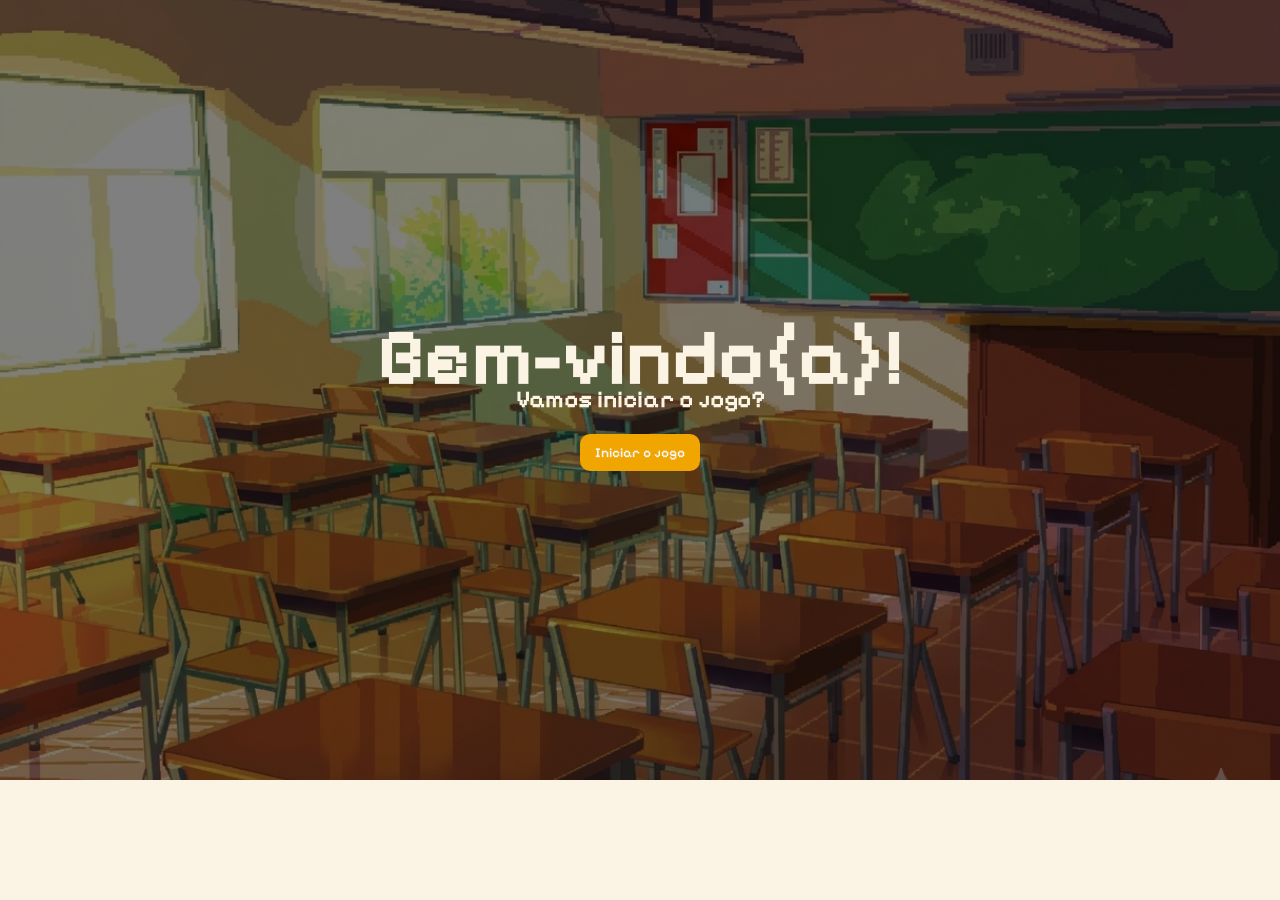
<file: index.html>
<!DOCTYPE html>
<html lang="en">
<head>
    <meta charset="UTF-8">
    <meta name="viewport" content="width=device-width, initial-scale=1.0">
    <title>Salvation Of the Computing World - Início</title>
    <link rel="stylesheet" href="index.css">
    <link rel="icon" href="assets/logo/meta.png">
</head>
<body>
    <div class="fundo-home">
        <div class="titulo">
        <h1>Bem-vindo(a)!</h1> 
    </div>

    <div class="subtitulo">
        <h2>Vamos iniciar o jogo?</h2>  
    </div>

        <a href="jogo.html">
            <button class="botao">Iniciar o jogo</button>
        </a>



    </div>
</body>
</html>
</file>
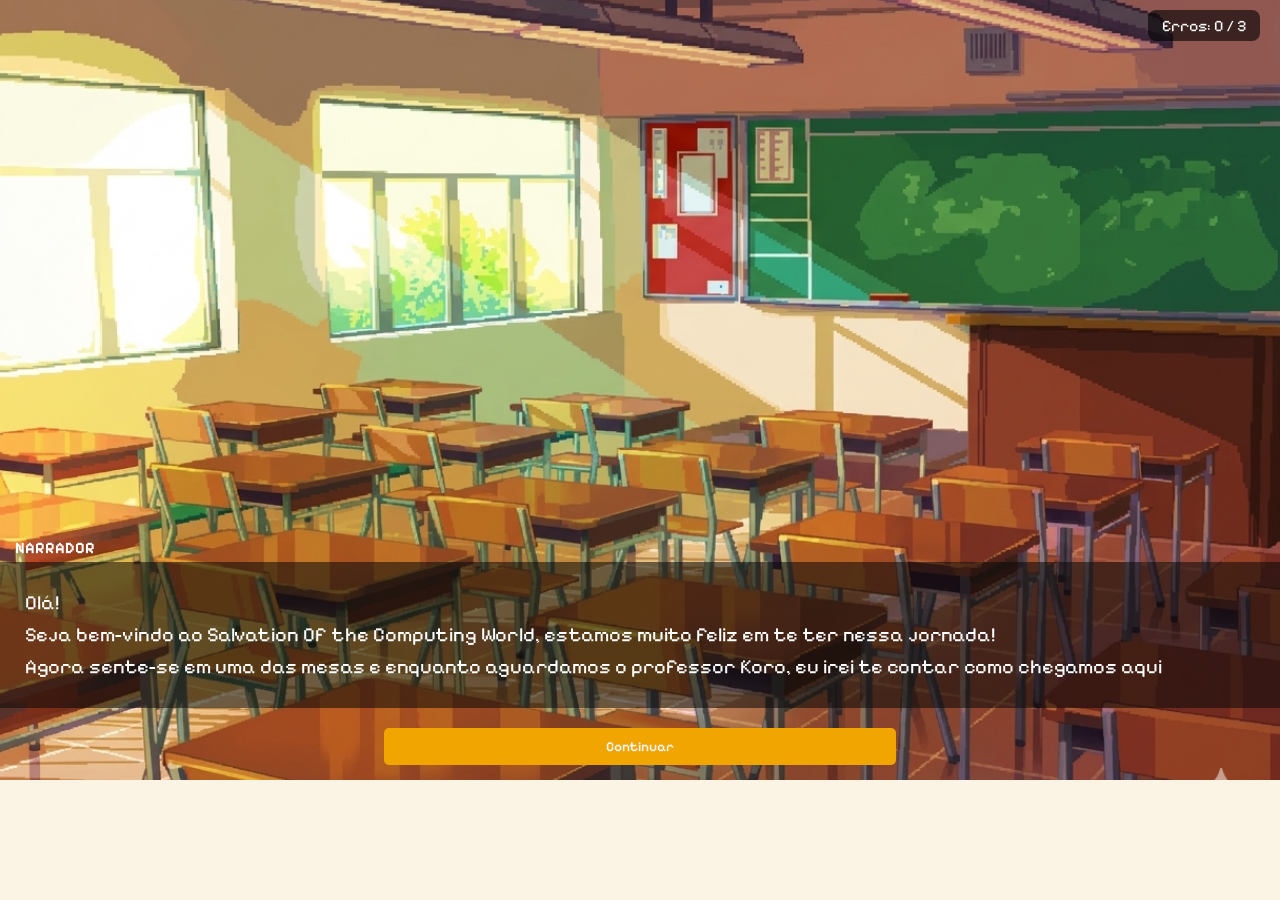
<file: jogo.html>
<!DOCTYPE html>
<html lang="en">

<head>
    <meta charset="UTF-8">
    <meta name="viewport" content="width=device-width, initial-scale=1.0">
    <title>Salvation Of the Computing World - Jogo</title>
    <link rel="stylesheet" href="jogo.css">
    <link rel="icon" href="assets/logo/meta.png">
</head>

<body>
    <div class="fundo-home" id="fundo-home">
        <div id="contador-erros" class="contador-erros"> Erros: 0 / 3</div>
        <div class="caixaDialogo">
            <div id="nome" class="nome">Narrador</div>
            <div id="texto" class="texto">Olá! <br> Seja bem-vindo ao Salvation Of the Computing World, estamos muito
                feliz em te ter nessa jornada! <br> Agora sente-se em uma das mesas e enquanto aguardamos o professor
                Koro, eu irei te contar como chegamos aqui</div>

            <div id="botoes" class="botoes">
                <button onclick="inicio()">Continuar</button>
            </div>
        </div>

</body>

</html>
<script>
    let nomeJogador = ``
    let erros = 0
    let acertos = 0
    let perguntaAtual = 0

    let fundo = document.getElementById(`fundo-home`)
    let contadorErros = document.getElementById(`contador-erros`)
    let nome = document.getElementById(`nome`)
    let texto = document.getElementById(`texto`)
    let botoes = document.getElementById(`botoes`)


    /*json com todas as perguntas e respostas(esperando validação do professor)**/

    let perguntas = [
        {
            "dialogo": `certo?! Vamos para a primeira pergunta! Temos um componente essencial para executar e processar instruções. Qual seria ele?`,
            "opcoes": [`CPU`, `GPU`, `RAM`, `HD`],
            "correta": `CPU`,
            "textoAcerto": `A CPU é o cérebro do computador, responsável por executar e processar todas as instruções do sistema!`
        },
        {
            "dialogo": `Próxima pergunta, quando estudamos portas logicas, estudamos que o computador processa as informações de um jeito diferente, qual componente computacional é responsável por realizar operações lógicas?`,
            "opcoes": [`CPU`, `ULA`, `RAM`, `Barramento`],
            "correta": `ULA`,
            "textoAcerto": `A ULA, Unidade Lógica e Aritmética, é responsável por realizar todas as operações lógicas e matemáticas dentro do computador!`
        },
        {
            "dialogo": `Continuando, como todos vocês sabem, eu sou uma criatura que consigo me movimentar em Mach 20 e dentro dos computadores temos uma memória que é rápida assim como eu, você sabe qual é?`,
            "opcoes": [`Memória RAM`, `Memória ROM`, `Registradores`, `Cache L3`],
            "correta": `Registradores`,
            "textoAcerto": `Os Registradores são a memória mais rápida do computador, ficam dentro da própria CPU!`
        },
        {
            "dialogo": `! ! Agora vamos fazer um jogo de advinha, eu sou um componente essencial do computador, responsável por armazenar temporariamente as informações que estão sendo usadas no momento. Quanto maior eu for, mais programas e tarefas podem funcionar ao mesmo tempo sem lentidão. Quem sou eu?`,
            "opcoes": [`SSD`, `Memória RAM`, `Memória ROM`, `Registrador`],
            "correta": `Memória RAM`,
            "textoAcerto": `A Memória RAM armazena temporariamente os dados em uso. Quanto mais RAM, mais programas rodando ao mesmo tempo!`
        },
        {
            "dialogo": `! É um componente que guarda dados essenciais para o funcionamento do firmware mais importante para o sistema computacional, o BIOS, de qual componente eu estou falando?`,
            "opcoes": [`Memória RAM`, `HD`, `Memória ROM`, `Flash`],
            "correta": `Memória ROM`,
            "textoAcerto": `A Memória ROM guarda dados permanentes como o BIOS, essenciais para iniciar o computador!`
        },
        {
            "dialogo": `! O que é, o que é? Guarda informações mesmo quando o computador é desligado, pode ser apagada com luz ultravioleta e depois reprogramada. Quem sou eu?`,
            "opcoes": [`RAM`, `ROM`, `Flash`, `EPROM`],
            "correta": `EPROM`,
            "textoAcerto": `A EPROM pode ser apagada com luz ultravioleta e reprogramada. É uma memória não volátil muito especial!`
        },
        {
            "dialogo": `! Agora temos uma memória diferente das demais, ela é uma memória usada em pen drives e SSDs para guardar arquivos mesmo com o dispositivo desligado, de qual memória estamos falando?`,
            "opcoes": [`RAM`, `ROM`, `Flash`, `EPROM`],
            "correta": `Flash`,
            "textoAcerto": `A memória Flash é usada em pen drives e SSDs. Ela guarda dados sem precisar de energia elétrica constante!`
        },
        {
            "dialogo": `! Hora do desafio! Sem mim, seus arquivos, jogos e documentos desapareceriam se você desligasse o seu computador, você sabe quem eu sou?`,
            "opcoes": [`Memória RAM`, `Memória de massa`, `Registrador`, `Cache`],
            "correta": `Memória de massa`,
            "textoAcerto": `A Memória de massa, como HDs e SSDs, guarda todos os seus arquivos permanentemente mesmo após desligar o computador!`
        },
        {
            "dialogo": `Preste bem atenção! esse é um componente que está presente nos computadores modernos que permite a transferência de dados diretamente com a memória RAM, você sabe de que componente estou falando?`,
            "opcoes": [`CPU`, `GPU`, `DMA`, `Cache`],
            "correta": `DMA`,
            "textoAcerto": `O DMA, Acesso Direto à Memória, permite transferir dados diretamente com a RAM sem passar pela CPU!`
        },
        {
            "dialogo": `! O próximo componente é responsável por habilitar ou componentes eletrônicos durante o funcionamento do computador, consegue adivinhar qual é?`,
            "opcoes": [`DMA`, `ULA`, `CS – Chip Select`, `Data Bus`],
            "correta": `CS – Chip Select`,
            "textoAcerto": `O Chip Select é o sinal que habilita ou desabilita componentes eletrônicos específicos durante o funcionamento do computador!`
        },
        {
            "dialogo": `Correto/Errado! O componente da vez tem função é carregar endereços de memória dentro do computador, ajudando na localização de dados e instruções, consegue adivinhar?`,
            "opcoes": [`Data Bus`, `Address Bus`, `Control Bus`, `DMA`],
            "correta": `Address Bus`,
            "textoAcerto": `O Address Bus é responsável por carregar os endereços de memória, indicando onde os dados estão armazenados!`
        },
        {
            "dialogo": `!  Esse componente, diferente do outro, é responsável por transportar os dados entre o processador, a memória e os periféricos, conhece qual ele é?`,
            "opcoes": [`Address Bus`, `Control Bus`, `Data Bus`, `DMA`],
            "correta": `Data Bus`,
            "textoAcerto": `O Data Bus transporta os dados entre processador, memória e periféricos. Diferente do Address Bus que só carrega endereços!`
        },
        {
            "dialogo": `Diferente dos outros componente, esse componente possui múltiplos núcleos de processamento, permitindo executar várias tarefas ao mesmo tempo com bom desempenho, sabe de qual processador estamos falando?`,
            "opcoes": [`i3`, `i5`, `i7`, `Dual Core`],
            "correta": `i5`,
            "textoAcerto": `O i5 possui múltiplos núcleos e oferece bom desempenho para multitarefa no dia a dia!`
        },
        {
            "dialogo": `! Esse componente se iguala ao anterior, porém, ele é conhecido por possuir mais desempenho e velocidade que modelos intermediários da mesma geração, consegue identificar qual seria?`,
            "opcoes": [`i3`, `i5`, `i7`, `Quad Core`],
            "correta": `i7`,
            "textoAcerto": `O i7 é mais poderoso que o i5, com mais velocidade e desempenho para tarefas pesadas!`
        },
        {
            "dialogo": `Bom, irei facilitar essa para você, esse processador foi criado para melhorar a multitarefa, permitindo que duas unidades de processamento atuem simultaneamente, de qual processador eu estou falando?`,
            "opcoes": [`Quad Core`, `i7`, `Single Core`, `Dual Core`],
            "correta": `Dual Core`,
            "textoAcerto": `O Dual Core possui dois núcleos de processamento que atuam simultaneamente, melhorando muito a multitarefa!`
        },
        {
            "dialogo": `Última pergunta, esse componente aumenta a capacidade de processamento do sistema ao executar múltiplas threads de forma mais eficiente em quatro núcleos físicos, qual seria esse processador?`,
            "opcoes": [`Dual Core`, `i5`, `Quad Core`, `i3`],
            "correta": `Quad Core`,
            "textoAcerto": `O Quad Core possui quatro núcleos físicos, executando múltiplas threads simultaneamente com muito mais eficiência!`
        }
    ]

/*dialogo inicial*/
    function inicio() {
        fundo.style.backgroundImage = `url('assets/img/fundo.png')`
        nome.innerHTML = `NARRADOR`
        texto.innerHTML = `O Professor Koro é uma criatura misteriosa que destruiu 70% da Lua e ameaçou fazer o
         mesmo com a Terra em março do ano seguinte. Apesar de seu poder aterrorizante, ele fez um acordo com o governo:
         seria o professor da turma 3-E do Colégio Kunugigaoka, uma sala de alunos considerados fracassados, dando a eles a
         chance de assassiná-lo antes do prazo. Nenhum governo do mundo conseguiu detê-lo, então coube aos próprios alunos a missão
         de salvar a Terra, enquanto ele os ensinava.`
        botoes.innerHTML = `<button onclick="proximo()">Continuar</button>`
    }

    function proximo() {
        fundo.style.backgroundImage = `url('assets/img/fundo.png')`
        nome.innerHTML = `NARRADOR`
        texto.innerHTML = `Sua missão é cumprir o desafio que o professor irá propor hoje na sala
        para que a gente consiga finalmente salvar a Terra`
        botoes.innerHTML = `<button onclick="intro()">Confirmar</button>`
    }

    function intro() {
        fundo.style.backgroundImage = `url('assets/img/fundo_normal.png')`
        nome.innerHTML = `PROFESSOR KORO`
        texto.innerHTML = `Bom, alunos, vejo que vocês escolheram um dos seus colegas para representar a sala, caro aluno, poderia me dizer seu nome?`
        botoes.innerHTML = `<input type="text" id="ipt_nome" placeholder="Digite seu nome."> <button onclick="salvarNome()">Confirmar</button>`
    }

    /*salva o nome e logo depois carrega a pergunta*/
    function salvarNome() {
        nomeJogador = ipt_nome.value
        if (nomeJogador == ``) {
            nomeJogador = `Aluno`
        }
        perguntaAtual = 0
        carregarPergunta()
    }


    function carregarPergunta() {
        let p = perguntas[perguntaAtual] /*salva a pergunta atual para depoi concatenar com o nome digitado pelo usuario*/

        fundo.style.backgroundImage = `url('assets/img/fundo_normal.png')`
        nome.innerHTML = `PROFESSOR KORO`
        texto.innerHTML = `${nomeJogador}, ` + p.dialogo

        botoes.innerHTML = ``
        for (let i = 0; i < p.opcoes.length; i++) { /*for para percorres pelo json das perguntas*/
            botoes.innerHTML += `<button onclick="responder('${p.opcoes[i]}')">${p.opcoes[i]}</button>`
        }
    }


    function responder(escolha) {
        let p = perguntas[perguntaAtual]

        if (escolha == p.correta) {
            acertos++
            fundo.style.backgroundImage = `url('assets/img/fundo_normal.png')`
            nome.innerHTML = `PROFESSOR KORO`
            texto.innerHTML = `Correto, ${nomeJogador}! ` + p.textoAcerto

            perguntaAtual++

            if (perguntaAtual >= perguntas.length) {
                botoes.innerHTML = `<button onclick="cenaFimBom()">Continuar</button>`
            } else {
                botoes.innerHTML = `<button onclick="carregarPergunta()">Continuar</button>`
            }

        } else {
            erros++
            contadorErros.innerHTML = `Erros: ${erros} / 3` /*conta os erros do jogador e mostra na tela*/

            if (erros >= 3) {
                fundo.style.backgroundImage = `url('assets/img/fundo_errado.png')`
                nome.innerHTML = `PROFESSOR KORO`
                texto.innerHTML = `Errado! A resposta correta era ${p.correta}. Você atingiu 3 erros...`
                botoes.innerHTML = `<button onclick="cenaFimRuim()">Continuar</button>`
            } else {
                fundo.style.backgroundImage = `url('assets/img/fundo_errado.png')`
                nome.innerHTML = `PROFESSOR KORO`
                texto.innerHTML = `Errado, ${nomeJogador}! A resposta correta era ${p.correta}.`

                perguntaAtual++

                if (perguntaAtual >= perguntas.length) {
                    botoes.innerHTML = `<button onclick="cenaFimBom()">Continuar</button>`
                } else {
                    botoes.innerHTML = `<button onclick="carregarPergunta()">Continuar</button>`
                }
            }
        }
    }


    function cenaFimBom() {
        fundo.style.backgroundImage = `url('assets/img/fundo_normal.png')`
        nome.innerHTML = `PROFESSOR KORO`
        texto.innerHTML = `${nomeJogador}, eu subestimei os seus conhecimentos em arquitetura computacional! Irei cumprir a minha promessa e não irei mais explodir a Terra. Foi um prazer ser seu professor!`
        botoes.innerHTML = `<p> ${acertos} acertos  |   ${erros} erros</p>` +
            `<button onclick="location.reload()">Jogar novamente</button>`
    }

    function cenaFimRuim() {
        fundo.style.backgroundImage = `url('assets/img/fundo_final2.png')`
        nome.innerHTML = `PROFESSOR KORO`
        texto.innerHTML = `Você fracassou no nosso teste, ${nomeJogador}. Segundo os termos do nosso acordo, eu deveria explodir a Terra caso errasse três questões. Foi muito bom conhecer você... eu tinha esperança de que conseguisse!`
        botoes.innerHTML = `<p> ${acertos} acertos  |   3 erros</p>` +
            `<button onclick="location.reload()">Tentar novamente</button>`
    }


</script>
</file>
<file: index.css>
/*fontes para usar*/
@import url('https://fonts.googleapis.com/css2?family=Pixelify+Sans:wght@400..700&display=swap');


*{
    margin: 0;
    padding: 0;
    box-sizing: border-box;
}

body{
    background-color: #FBF4E4;
    font-family: 'Pixelify Sans';
}

.fundo-home{
    background-image:linear-gradient(rgba(0, 0, 0, 0.5), rgba(0, 0, 0, 0.5)), url(assets/img/fundo.png) ;
    background-size: cover;
    background-position: center;
    background-repeat: no-repeat;
    min-height: 780px;

    display: flex;
  flex-direction: column;
  align-items: center;
  justify-content: center;
}

.titulo{

    color: #FBF4E4;
}

.titulo h1{
    font-size: 80px;
}

.subtitulo{
    color: #FBF4E4;
    margin-top: -20px;
}

.botao{
    background-color: #F0A500;
    color: whitesmoke;
    border: none;
    border-radius: 10px;
    font-family:'Pixelify Sans' ;
    padding: 10px 15px;
    font-size: 0.85rem;
    font-weight: 600;
    cursor: pointer;
    text-decoration: none;
    margin-top: 20px;
}

.botao:hover{
    background-color: #dd9802;
}
</file>
<file: jogo.css>
@import url('https://fonts.googleapis.com/css2?family=Pixelify+Sans:wght@400..700&display=swap');


* {
  margin: 0;
  padding: 0;
  box-sizing: border-box;
}

body {
  background-color: #FBF4E4;
  font-family: 'Pixelify Sans';
}

.fundo-home {
  background-image: url(assets/img/fundo.png);
  background-size: cover;
  background-position: center;
  background-repeat: no-repeat;
  min-height: 780px;

  display: flex;
  flex-direction: column;
  align-items: center;
  justify-content: flex-end;
  position: relative;
  padding-bottom: 15px;
}

.caixaDialogo {
  position: relative;
  z-index: 1;
  width: 100%;
}

.nome {
  color: #fff;
  font-weight: bold;
  padding: 5px 15px;
  width: max-content;
  text-transform: uppercase;
}

.texto {
  background: rgba(10, 10, 10, 0.552);
  color: #fff;
  padding: 25px;
  font-size: 20px;
  min-height: 120px;
  margin-bottom: 20px;
  line-height: 1.6;
}

.botoes {
  display: flex;
  flex-direction: column;
  gap: 5px;
  width: 100%;
}

button {
  background-color: #F0A500;
  color: whitesmoke;
  border: none;
  border-radius: 5px;
  font-family: 'Pixelify Sans';
  padding: 10px 15px;
  font-size: 0.85rem;
  font-weight: 600;
  cursor: pointer;
  text-decoration: none;
  margin-top: 0;
  width: 40%;
  align-self: center;
}

button:hover {
  background: #f2c233;
}

input {
    width: 100%;
    padding: 10px 15px;
    font-family: 'Pixelify Sans';
    font-size: 1rem;
    border: none;
    outline: none;
    opacity: 0.8;
}

.contador-erros {
    position: absolute;
    top: 10px;
    right: 20px;
    background: rgba(0, 0, 0, 0.6);
    color: #fff;
    font-size: 1rem;
    padding: 6px 14px;
    border-radius: 8px;
    z-index: 2;
}
</file>
